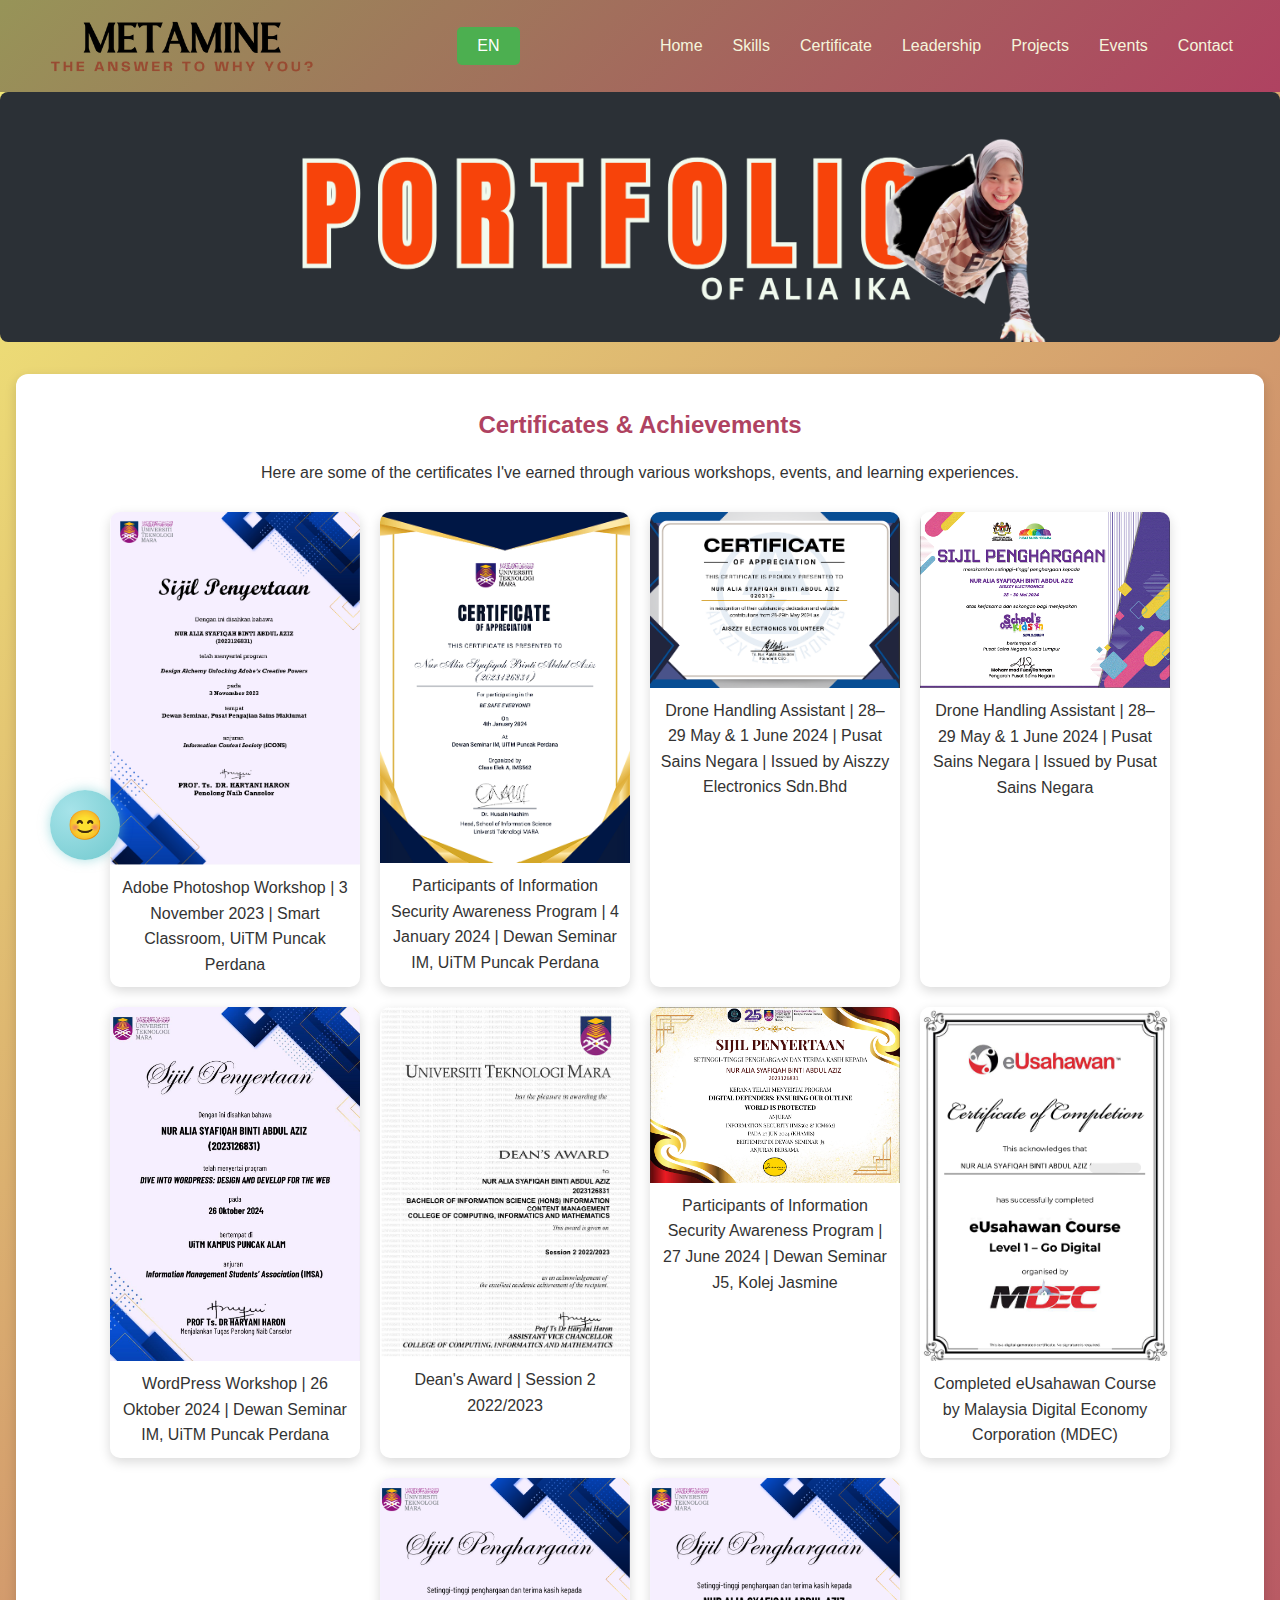
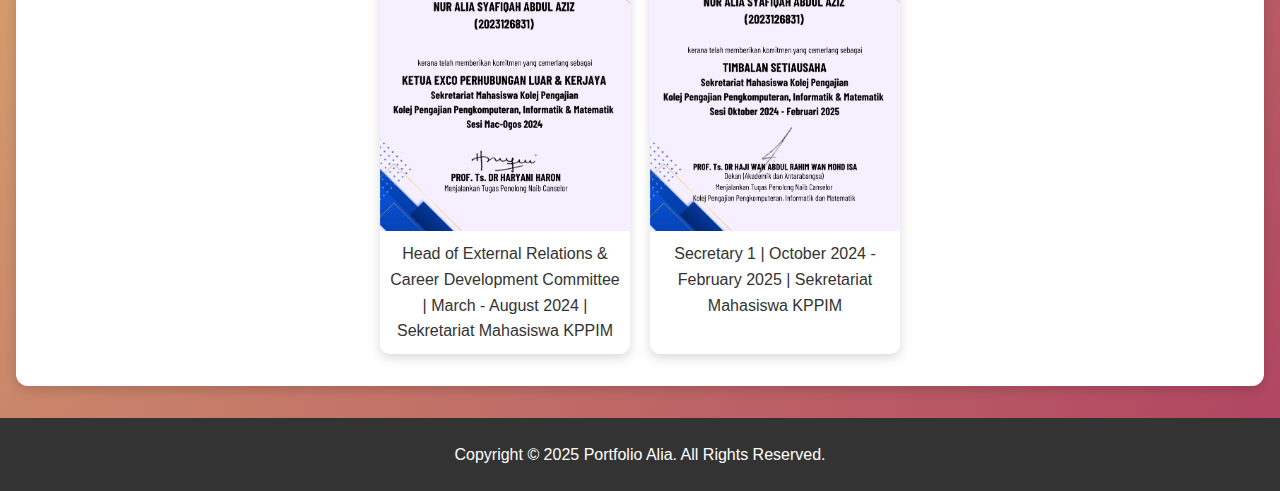
<file: portfolio-alia-latest/certificate.html>
<!DOCTYPE html>
<html lang="en">
<head>
  <meta charset="UTF-8">
  <meta name="viewport" content="width=device-width, initial-scale=1.0">
  <title>Certificates - Portfolio Alia</title>
  <link rel="stylesheet" href="style.css">
  <script src="script.js" defer></script>
  <style>
    .cert-section {
      padding: 2rem;
      text-align: center;
    }

    .cert-section h2 {
      color: #af4261;
      margin-bottom: 1rem;
    }

    .cert-gallery {
      display: flex;
      flex-wrap: wrap;
      gap: 20px;
      justify-content: center;
    }

    .cert-card {
      width: 250px;
      background: white;
      border-radius: 10px;
      box-shadow: 0 4px 12px rgba(0,0,0,0.15);
      overflow: hidden;
      transition: transform 0.3s ease;
    }

    .cert-card img {
      width: 100%;
      display: block;
    }

    .cert-card p {
      padding: 10px;
      font-weight: 500;
    }

    .cert-card:hover {
      transform: scale(1.05);
    }
  </style>
</head>

<body>
  <header>
    <div class="logo-container">
      <img src="picture/logowebsite.png" alt="Logo" class="logo">
    </div>
    <div class="menu-toggle" id="mobile-menu">
      <span class="bar"></span>
      <span class="bar"></span>
      <span class="bar"></span>
    </div>
    <button id="language-toggle">EN</button>
    <nav>
      <ul id="nav-list">
        <li><a href="index.html">Home</a></li>
        <li><a href="skills.html">Skills</a></li>
        <li><a href="certificate.html">Certificate</a></li>
        <li><a href="leadership.html">Leadership</a></li>
        <li><a href="projects.html">Projects</a></li>
        <li><a href="events.html">Events</a></li>
        <li><a href="contact.html">Contact</a></li>
      </ul>
    </nav>
  </header>

  <img src="picture/bannerbaru.png" alt="Page Banner" class="banner-img">

  <section class="cert-section">
    <h2 data-en="Certificates & Achievements" data-my="Sijil & Pencapaian">Certificates & Achievements</h2>
    <p data-en="Here are some of the certificates I've earned through various workshops, events, and learning experiences." data-my="Berikut adalah beberapa sijil yang telah saya perolehi melalui bengkel, acara, dan pengalaman pembelajaran.">
      Here are some of the certificates I've earned through various workshops, events, and learning experiences.
    </p>
<br>
    <div class="cert-gallery">
      <div class="cert-card">
        <img src="picture/cert/adobe.jpg" alt="Certificate 1">
        <p>Adobe Photoshop Workshop | 3 November 2023 | Smart Classroom, UiTM Puncak Perdana</p>
      </div>
      <div class="cert-card">
        <img src="picture/cert/security.png" alt="Certificate 2">
        <p>Participants of Information Security Awareness Program | 4 January 2024 | Dewan Seminar IM, UiTM Puncak Perdana</p>
      </div>
      <div class="cert-card">
        <img src="picture/cert/aizzy.png" alt="Certificate 3">
        <p>Drone Handling Assistant | 28–29 May & 1 June 2024 | Pusat Sains Negara | Issued by Aiszzy Electronics Sdn.Bhd</p>
      </div>
      <div class="cert-card">
        <img src="picture/cert/psn.png" alt="Certificate 4">
        <p>Drone Handling Assistant | 28–29 May & 1 June 2024 | Pusat Sains Negara | Issued by Pusat Sains Negara</p>
      </div>
      <div class="cert-card">
        <img src="picture/cert/wp.jpg" alt="Certificate 5">
        <p>WordPress Workshop | 26 Oktober 2024 | Dewan Seminar IM, UiTM Puncak Perdana</p>
      </div>
      <div class="cert-card">
        <img src="picture/cert/deans.png" alt="Certificate 6">
        <p>Dean's Award | Session 2 2022/2023</p>
      </div>
      <div class="cert-card">
        <img src="picture/cert/digitalliteracy.png" alt="Certificate 7">
        <p>Participants of Information Security Awareness Program | 27 June 2024 | Dewan Seminar J5, Kolej Jasmine</p>
      </div>
      <div class="cert-card">
        <img src="picture/cert/eusahawan.png" alt="Certificate 8">
        <p>Completed eUsahawan Course by Malaysia Digital Economy Corporation (MDEC)</p>
      </div>
      <div class="cert-card">
        <img src="picture/cert/smf.png" alt="Certificate 9">
        <p>Head of External Relations & Career Development Committee | March - August 2024 | Sekretariat Mahasiswa KPPIM</p>
      </div>
      <div class="cert-card">
        <img src="picture/cert/susmf.png" alt="Certificate 10">
        <p>Secretary 1 | October 2024 - February 2025 | Sekretariat Mahasiswa KPPIM</p>
      </div>
      <!-- Add more certificates as needed -->
    </div>
  </section>

  <footer>
    <p>Copyright &copy; 2025 Portfolio Alia. All Rights Reserved.</p>
    <div class="wandering-blob" id="wanderingBlob">
  <div class="blob-face" id="blobFace">😊</div>
</div>
  </footer>
</body>
</html>
</file>
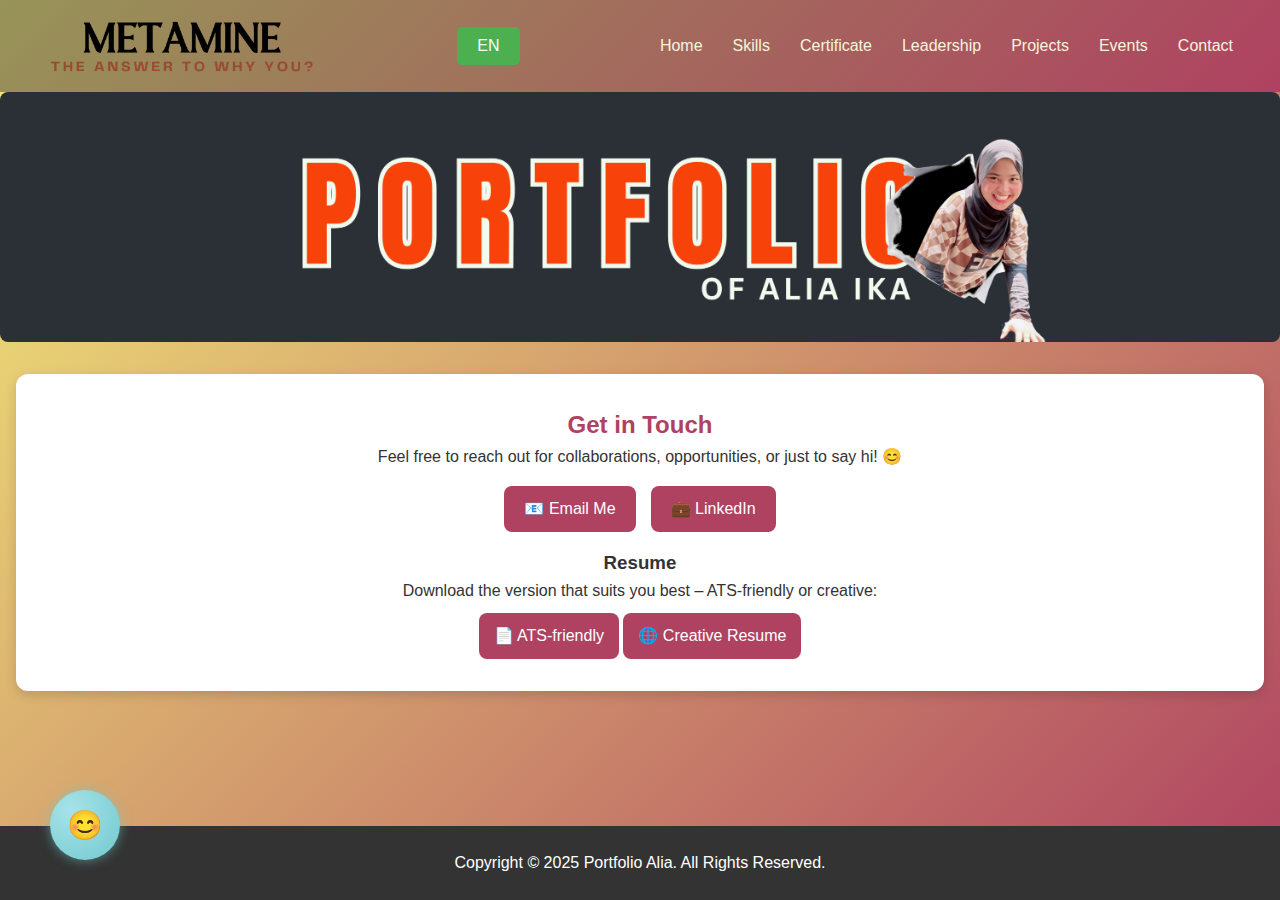
<file: portfolio-alia-latest/contact.html>
<!DOCTYPE html>
<html lang="en">
<head>
  <meta charset="UTF-8">
  <meta name="viewport" content="width=device-width, initial-scale=1.0">
  <title>Contact - Portfolio Alia</title>
  <link rel="stylesheet" href="style.css">
  <script src="script.js" defer></script>
</head>

<body>
  <header>
    <div class="logo-container">
      <img src="picture/logowebsite.png" alt="Logo" class="logo">
  </div>
    <div class="menu-toggle" id="mobile-menu">
      <span class="bar"></span>
      <span class="bar"></span>
      <span class="bar"></span>
    </div>
    <button id="language-toggle">EN</button>
    <nav>
      <ul id="nav-list">
        <li><a href="index.html">Home</a></li>
        <li><a href="skills.html">Skills</a></li>
        <li><a href="certificate.html">Certificate</a></li>
        <li><a href="leadership.html">Leadership</a></li>
        <li><a href="projects.html">Projects</a></li>
        <li><a href="events.html">Events</a></li>
        <li><a href="contact.html" class="active">Contact</a></li>
      </ul>
    </nav>
  </header>
  <img src="picture/bannerbaru.png" alt="Page Banner" class="banner-img">
  
  <section id="contact">
    <h2 data-en="Get in Touch" data-my="Hubungi Saya">Get in Touch</h2>
<p data-en="Feel free to reach out for collaborations, opportunities, or just to say hi! 😊" data-my="Sila hubungi saya untuk kerjasama, peluang, atau sekadar untuk menyapa! 😊">
  Feel free to reach out for collaborations, opportunities, or just to say hi! 😊
</p>

<div class="contact-links">
 <a 
  href="https://mail.google.com/mail/?view=cm&fs=1&to=aliasyafiqah133@gmail.com&su=Let's%20Connect&body=Hi%20Alia,%0AI%20saw%20your%20portfolio!" 
  target="_blank" 
  class="contact-item">
  📧 Email Me
</a>
  <a href="https://www.linkedin.com/in/alia-syafiqah-abdul-aziz-7aaa2b21b?utm_source=share&utm_campaign=share_via&utm_content=profile&utm_medium=android_app" target="_blank" class="contact-item" data-en="💼 LinkedIn" data-my="💼 LinkedIn">💼 LinkedIn</a>
</div>

<h3 data-en="Resume" data-my="Resume">Resume</h3>
<p data-en="Download the version that suits you best – ATS-friendly or creative:" data-my="Muat turun versi yang paling sesuai dengan anda – ATS-friendly atau kreatif:">Download the version that suits you best – ATS-friendly or creative:</p>
<a href="https://drive.google.com/uc?export=download&id=1xLyp6UvvO52sxz0cA9V6JH7LzKE-cnKw" download="RESUME_ALIA_LATEST" download class="resume-button" data-en="📄 ATS-friendly" data-my="📄 ATS-friendly">📄 ATS-friendly</a>
<a href="https://drive.google.com/uc?export=download&id=1RjrmqpzzzO4w8Bhku-ZGSsTNqpOWs9bd" download="creativeresume_alia" download class="resume-button" data-en="🌐 Creative Resume" data-my="🌐 Resume Kreatif">🌐 Creative Resume</a>
  </section>

  <footer>
    <p>Copyright &copy; 2025 Portfolio Alia. All Rights Reserved.</p>
    <div class="wandering-blob" id="wanderingBlob">
  <div class="blob-face" id="blobFace">😊</div>
</div>
  </footer>
</body>
</html>
</file>
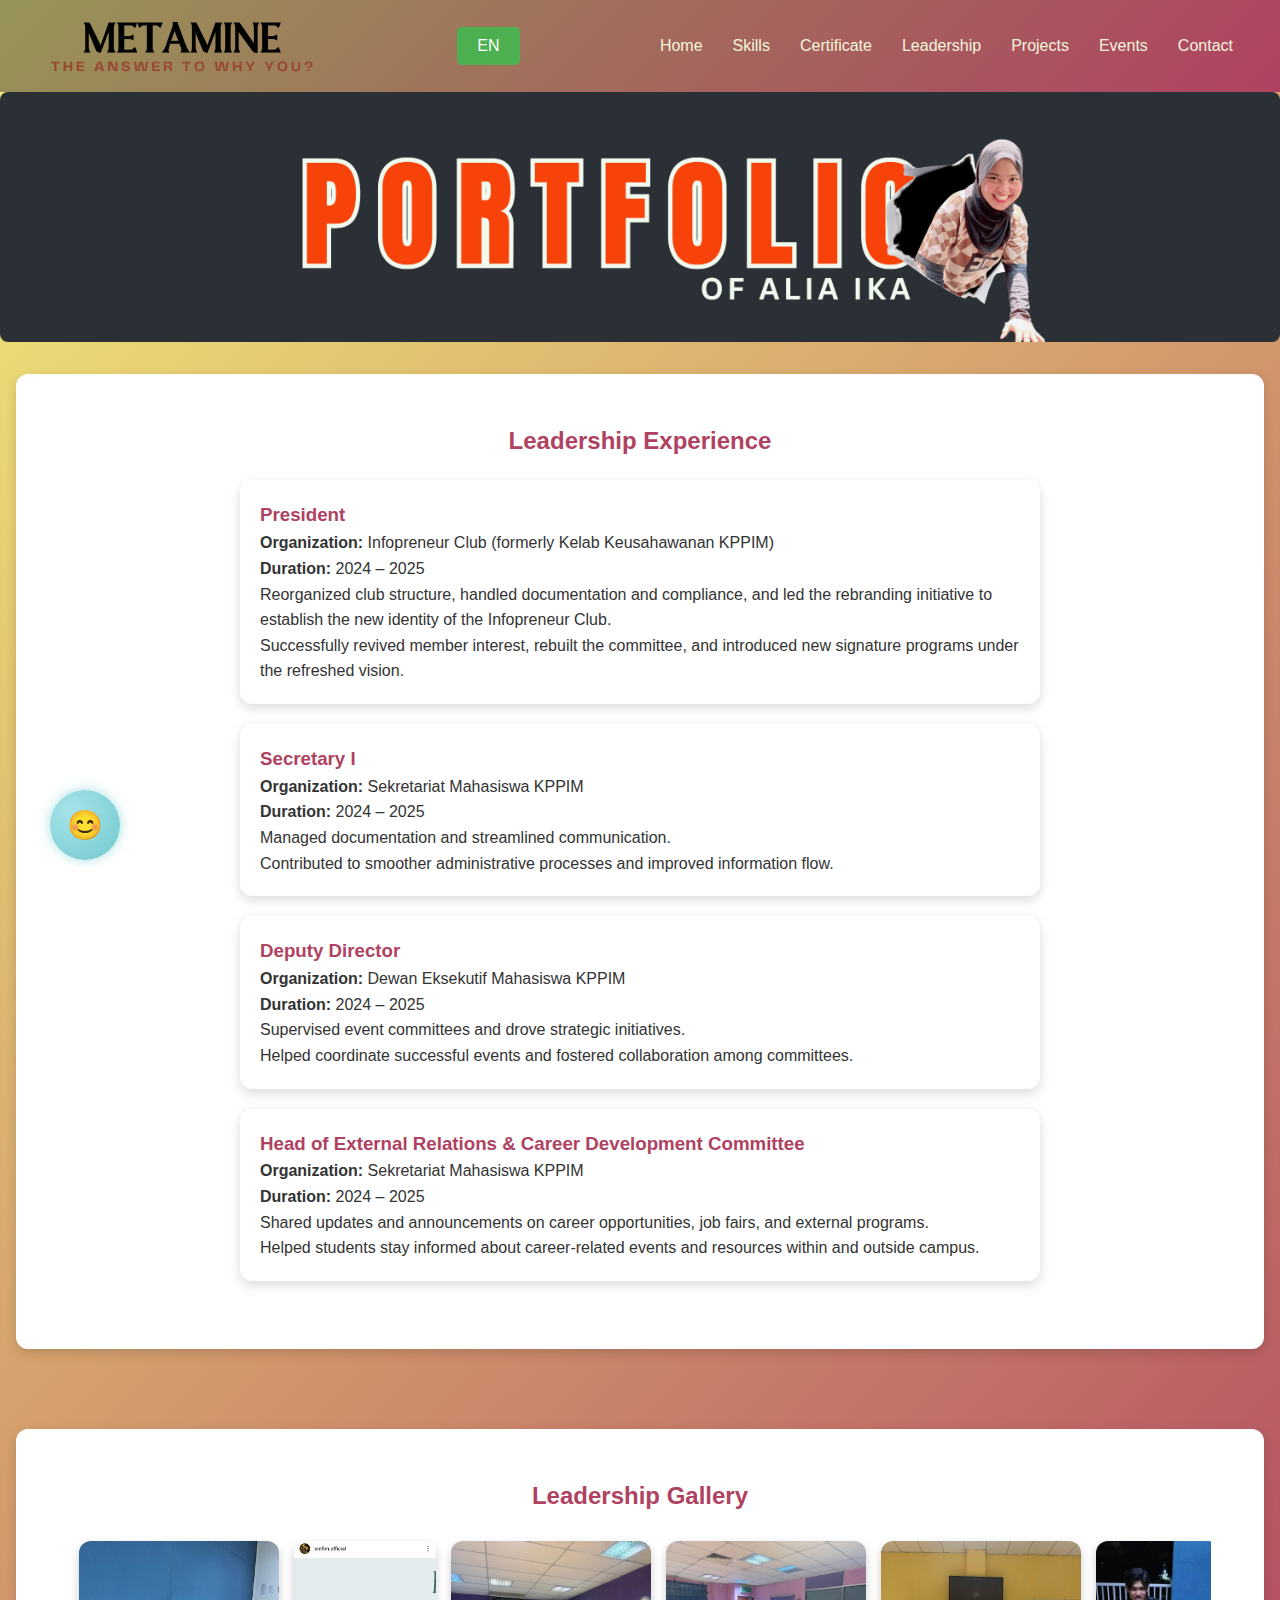
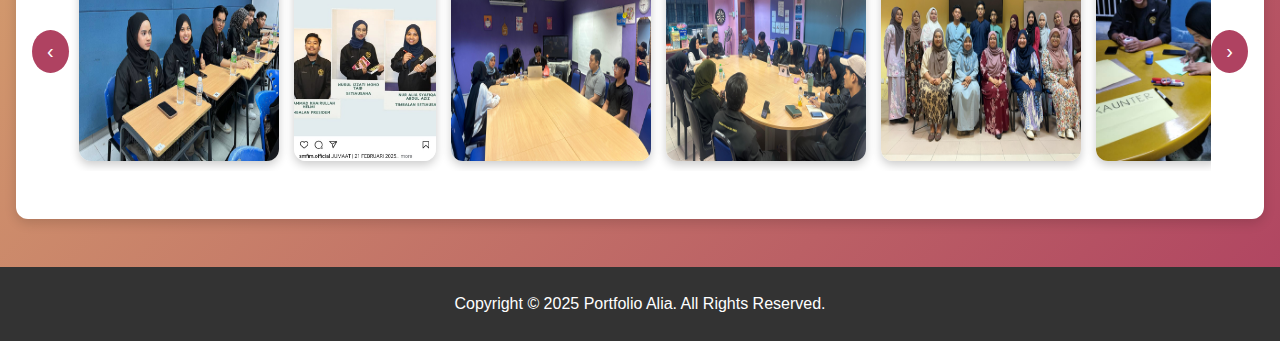
<file: portfolio-alia-latest/leadership.html>
<!DOCTYPE html>
<html lang="en">
<head>
  <meta charset="UTF-8">
  <meta name="viewport" content="width=device-width, initial-scale=1.0">
  <title>Leadership - Portfolio Alia</title>
  <link rel="stylesheet" href="style.css">
  <script src="script.js" defer></script>
</head>
<body>
  <header>
    <div class="logo-container">
      <img src="picture/logowebsite.png" alt="Logo" class="logo">
  </div>
    <div class="menu-toggle" id="mobile-menu">
      <span class="bar"></span>
      <span class="bar"></span>
      <span class="bar"></span>
    </div>
    <button id="language-toggle">EN</button>
    <nav>
      <ul id="nav-list">
        <li><a href="index.html">Home</a></li>
        <li><a href="skills.html">Skills</a></li>
        <li><a href="certificate.html">Certificate</a></li>
        <li><a href="leadership.html" class="active">Leadership</a></li>
        <li><a href="projects.html">Projects</a></li>
        <li><a href="events.html">Events</a></li>
        <li><a href="contact.html">Contact</a></li>
      </ul>
    </nav>
  </header>
  <img src="picture/bannerbaru.png" alt="Page Banner" class="banner-img">
  
  <section id="leadership">
  <h2 data-en="Leadership Experience" data-my="Pengalaman Kepimpinan">Leadership Experience</h2>
  <div class="timeline">

    <div class="timeline-item">
      <div class="timeline-content">
        <h3 data-en="President" data-my="Presiden">President</h3>
        <p><strong data-en="Organization:" data-my="Organisasi:">Organization:</strong> Infopreneur Club (formerly Kelab Keusahawanan KPPIM)</p>
        <p><strong data-en="Duration:" data-my="Tempoh:">Duration:</strong> 2024 – 2025</p>
        <p data-en="Reorganized club structure, handled documentation and compliance, and led the rebranding initiative to establish the new identity of the Infopreneur Club." 
           data-my="Menyusun semula struktur kelab, mengurus dokumentasi dan pematuhan, serta menerajui penjenamaan semula kelab kepada identiti baru iaitu Infopreneur Club.">
           Reorganized club structure, handled documentation and compliance, and led the rebranding initiative to establish the new identity of the Infopreneur Club.
        </p>
        <p data-en="Successfully revived member interest, rebuilt the committee, and introduced new signature programs under the refreshed vision." 
           data-my="Berjaya menghidupkan kembali minat ahli, membina semula jawatankuasa, dan memperkenalkan program utama di bawah visi baharu.">
           Successfully revived member interest, rebuilt the committee, and introduced new signature programs under the refreshed vision.
        </p>
      </div>
    </div>

    <div class="timeline-item">
      <div class="timeline-content">
        <h3 data-en="Secretary I" aria-details="Setiusaha Kerja 1">Secretary I</h3>
        <p><strong data-en="Organization:" data-my="Organisasi:">Organization:</strong> Sekretariat Mahasiswa KPPIM</p>
        <p><strong data-en="Duration:" data-my="Tempoh:">Duration:</strong> 2024 – 2025</p>
        <p data-en="Managed documentation and streamlined communication." 
           data-my="Mengurus dokumentasi dan melancarkan komunikasi.">
           Managed documentation and streamlined communication.
        </p>
        <p data-en="Contributed to smoother administrative processes and improved information flow." 
           data-my="Menyumbang kepada proses pentadbiran yang lebih lancar dan aliran maklumat yang lebih baik.">
           Contributed to smoother administrative processes and improved information flow.
        </p>
      </div>
    </div>

    <div class="timeline-item">
      <div class="timeline-content">
        <h3 data-en="Deputy Director" data-my="Timbalan Pengarah">Deputy Director</h3>
        <p><strong data-en="Organization:" data-my="Organisasi:">Organization:</strong> Dewan Eksekutif Mahasiswa KPPIM</p>
        <p><strong data-en="Duration:" data-my="Tempoh:">Duration:</strong> 2024 – 2025</p>
        <p data-en="Supervised event committees and drove strategic initiatives." 
           data-my="Menyelia jawatankuasa acara dan mendorong inisiatif strategik.">
           Supervised event committees and drove strategic initiatives.
        </p>
        <p data-en="Helped coordinate successful events and fostered collaboration among committees." 
           data-my="Membantu menyelaras acara yang berjaya dan menggalakkan kerjasama antara jawatankuasa.">
           Helped coordinate successful events and fostered collaboration among committees.
        </p>
      </div>
    </div>

    <div class="timeline-item">
      <div class="timeline-content">
        <h3 data-en="Head of External Relations & Career Development Committee" data-my="Ketua Exco Kerjaya & Perhubungan Luar">Head of External Relations & Career Development Committee</h3>
        <p><strong data-en="Organization:" data-my="Organisasi:">Organization:</strong> Sekretariat Mahasiswa KPPIM</p>
        <p><strong data-en="Duration:" data-my="Tempoh:">Duration:</strong> 2024 – 2025</p>
        <p data-en="Shared updates and announcements on career opportunities, job fairs, and external programs." 
           data-my="Berkongsi maklumat dan pengumuman berkaitan peluang kerjaya, ekspo pekerjaan dan program luar.">
           Shared updates and announcements on career opportunities, job fairs, and external programs.
        </p>
        <p data-en="Helped students stay informed about career-related events and resources within and outside campus." 
           data-my="Membantu pelajar mengikuti perkembangan acara dan sumber kerjaya di dalam dan luar kampus.">
           Helped students stay informed about career-related events and resources within and outside campus.
        </p>
      </div>
    </div>

  </div>
</section>

<section class="gallery-section">
  <h2 class="gallery-title" data-en="Leadership Gallery" data-my="Galeri Kepimpinan">Leadership Gallery</h2>
  <div class="gallery-wrapper">
    <button class="scroll-btn left" onclick="scrollGallery(-1)">&#8249;</button>
    <div class="gallery-scroll" id="leadershipGallery">
      <img src="picture/events/dem.jpg" alt="Leadership Event 1" class="gallery-item">
      <img src="picture/events/ig.jpg" alt="Leadership Event 2" class="gallery-item">
      <img src="picture/events/iv.jpg" alt="Leadership Event 3" class="gallery-item">
      <img src="picture/events/meeting.jpg" alt="Leadership Event 4" class="gallery-item">
      <img src="picture/events/press.jpg" alt="Leadership Event 5" class="gallery-item">
      <img src="picture/events/smf.jpg" alt="Leadership Event 6" class="gallery-item">
      <img src="picture/events/pres.jpg" alt="Leadership Event 7" class="gallery-item">
    </div>
    <button class="scroll-btn right" onclick="scrollGallery(1)">&#8250;</button>
  </div>
</section>
  
  <style>
    @media (max-width: 768px) {
      .timeline-item {
        padding: 15px;
      }
      .gallery-container {
        flex-direction: column;
        align-items: center;
      }
    }
  </style>
<footer>
    <p>Copyright &copy; 2025 Portfolio Alia. All Rights Reserved.</p>
    <div class="wandering-blob" id="wanderingBlob">
  <div class="blob-face" id="blobFace">😊</div>
</div>
  </footer>
</body>
</html>
</file>
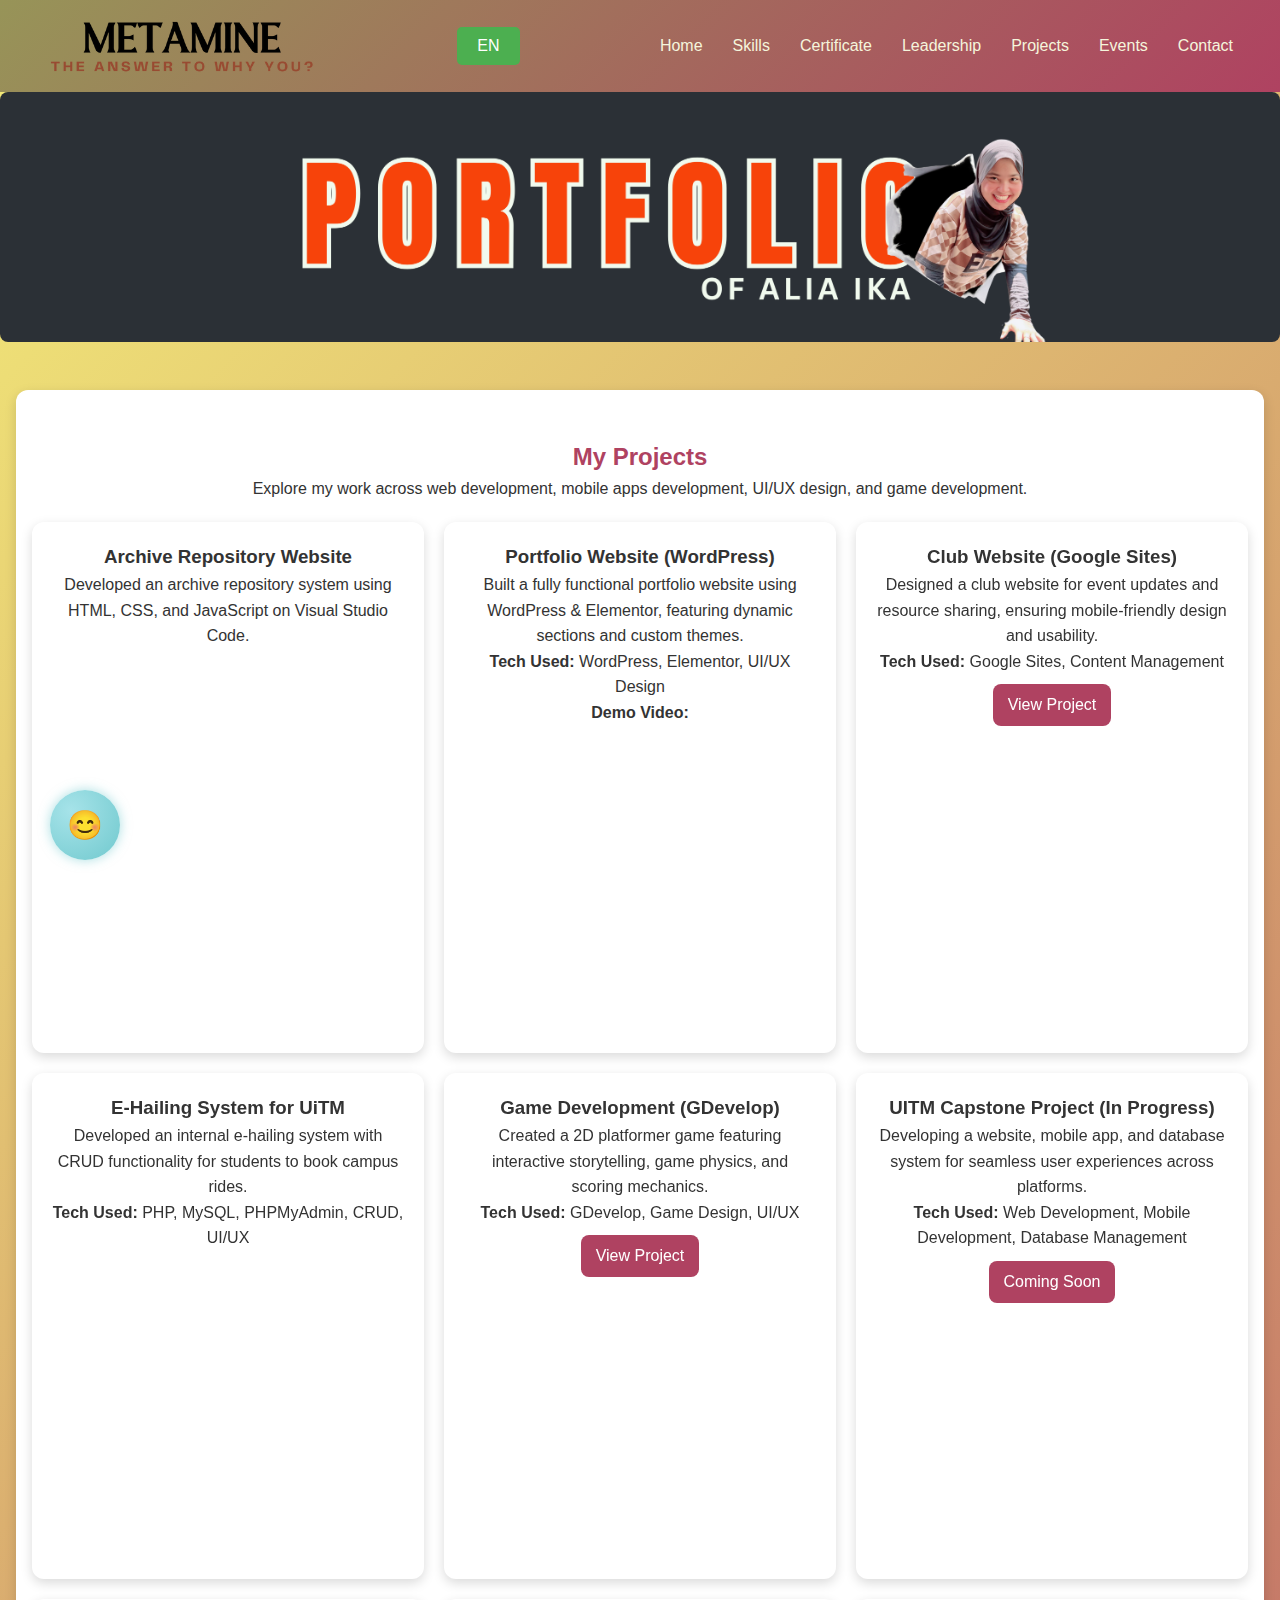
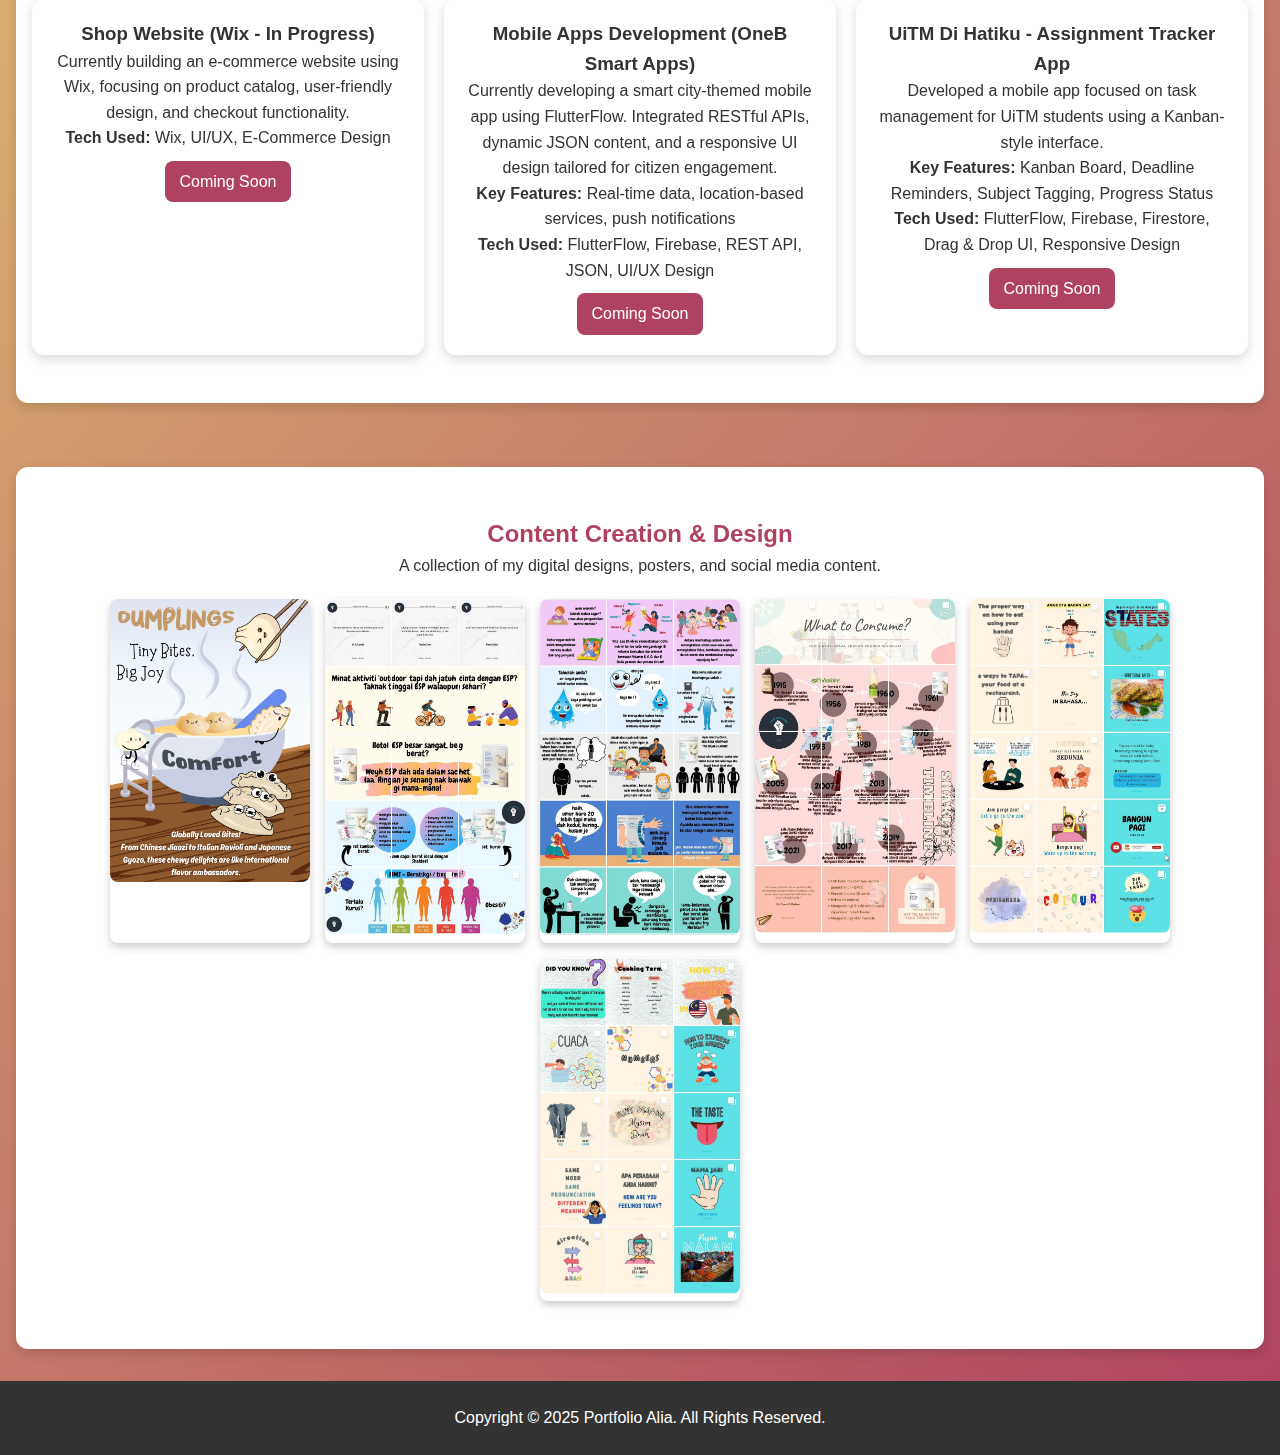
<file: portfolio-alia-latest/projects.html>
<!DOCTYPE html>
<html lang="en">
<head>
  <meta charset="UTF-8">
  <meta name="viewport" content="width=device-width, initial-scale=1.0">
  <title>Projects - Portfolio Alia</title>
  <link rel="stylesheet" href="style.css">
  <script src="script.js" defer></script>
</head>
<body>
  <header>
    <div class="logo-container">
      <img src="picture/logowebsite.png" alt="Logo" class="logo">
  </div>
    <div class="menu-toggle" id="mobile-menu">
      <span class="bar"></span>
      <span class="bar"></span>
      <span class="bar"></span>
    </div>
    <button id="language-toggle">EN</button>
    <nav>
      <ul id="nav-list">
        <li><a href="index.html">Home</a></li>
        <li><a href="skills.html" class="active">Skills</a></li>
        <li><a href="certificate.html">Certificate</a></li>
        <li><a href="leadership.html">Leadership</a></li>
        <li><a href="projects.html">Projects</a></li>
        <li><a href="events.html">Events</a></li>
        <li><a href="contact.html">Contact</a></li>
      </ul>
    </nav>
  </header>
  <img src="picture/bannerbaru.png" alt="Page Banner" class="banner-img">
  <div style="text-align:center; margin-bottom: 1rem;">
  </div>
  
  <section id="projects">
    <h2 data-en="My Projects" data-my="Projek Saya">My Projects</h2>
    <div class="projects-container">
    <p data-en="Explore my work across web development, mobile apps development, UI/UX design, and game development." 
       data-my="Terokai hasil kerja saya dalam pembangunan web, pembangunan aplikasi mudah alih, reka bentuk UI/UX, dan pembangunan permainan.">
       Explore my work across web development, mobile apps development, UI/UX design, and game development.</p>
     </div>

    <div class="projects-grid">
      
      <div class="project-card">
        <h3 data-en="Archive Repository Website" data-my="Laman Web Arkib Repository">Archive Repository Website</h3>
      <p data-en="Developed an archive repository system using HTML, CSS, and JavaScript on Visual Studio Code, designed for efficient content organization and management."
         data-my="Membangunkan sistem arkib menggunakan HTML, CSS, dan JavaScript di Visual Studio Code, direka untuk pengurusan kandungan yang cekap.">
         Developed an archive repository system using HTML, CSS, and JavaScript on Visual Studio Code.</p>
      <iframe width="100%" height="300" src="https://drive.google.com/file/d/15dteQ3_gisRp9yF0zodu-1Cs4xb4KhxS/preview" frameborder="0" allowfullscreen> </iframe>
      </div>
      
      <div class="project-card">
  <h3 data-en="Portfolio Website (WordPress)" data-my="Laman Web Portfolio (WordPress)">Portfolio Website (WordPress)</h3>
  <p data-en="Built a fully functional portfolio website using WordPress & Elementor, featuring dynamic sections and custom themes."
     data-my="Membangunkan laman web portfolio sepenuhnya menggunakan WordPress & Elementor dengan seksyen dinamik dan tema tersuai.">
     Built a fully functional portfolio website using WordPress & Elementor, featuring dynamic sections and custom themes.
  </p>
  <p><strong data-en="Tech Used:" data-my="Teknologi Digunakan:">Tech Used:</strong> WordPress, Elementor, UI/UX Design</p>
  <p><strong data-en="Demo Video:" data-my="Video Demo:">Demo Video:</strong></p>
  <iframe src="https://drive.google.com/file/d/1ohyJGt50dA2beVzR2vwMwUFKrZDIuXaD/preview" width="100%" height="300" frameborder="0" allow="autoplay" allowfullscreen></iframe>
</div>

<div class="project-card">
  <h3 data-en="Club Website (Google Sites)" data-my="Laman Web Kelab (Google Sites)">Club Website (Google Sites)</h3>
  <p data-en="Designed a club website for event updates and resource sharing, ensuring mobile-friendly design and usability." 
     data-my="Reka bentuk laman web kelab untuk kemas kini acara dan perkongsian sumber dengan reka bentuk mesra pengguna.">
     Designed a club website for event updates and resource sharing, ensuring mobile-friendly design and usability.
  </p>
  <p><strong data-en="Tech Used:" data-my="Teknologi Digunakan:">Tech Used:</strong> Google Sites, Content Management</p>
  <a href="https://sites.google.com/view/entclubpundana" class="project-link" data-en="View Project" data-my="Lihat Projek">View Project</a>
</div>

<div class="project-card">
  <h3 data-en="E-Hailing System for UiTM" data-my="Sistem E-Hailing untuk UiTM">E-Hailing System for UiTM</h3>
  <p data-en="Developed an internal e-hailing system with CRUD functionality for students to book campus rides." 
     data-my="Membangunkan sistem e-hailing dalaman dengan fungsi CRUD untuk pelajar menempah perjalanan kampus.">
     Developed an internal e-hailing system with CRUD functionality for students to book campus rides.
  </p>
  <p><strong data-en="Tech Used:" data-my="Teknologi Digunakan:">Tech Used:</strong> PHP, MySQL, PHPMyAdmin, CRUD, UI/UX</p>
  <iframe width="100%" height="300" src="https://www.youtube.com/embed/Dmsq54o6SLo" title="YouTube video player" frameborder="0" allow="autoplay; clipboard-write; encrypted-media;" allowfullscreen></iframe>
</div>

<div class="project-card">
  <h3 data-en="Game Development (GDevelop)" data-my="Pembangunan Permainan (GDevelop)">Game Development (GDevelop)</h3>
  <p data-en="Created a 2D platformer game featuring interactive storytelling, game physics, and scoring mechanics." 
     data-my="Mencipta permainan platformer 2D yang menampilkan penceritaan interaktif, fizik permainan, dan mekanik markah.">
     Created a 2D platformer game featuring interactive storytelling, game physics, and scoring mechanics.
  </p>
  <p><strong data-en="Tech Used:" data-my="Teknologi Digunakan:">Tech Used:</strong> GDevelop, Game Design, UI/UX</p>
  <a href="https://gd.games/games/57facdb2-5c75-40a9-9ce9-b768cadc12f3" class="project-link" data-en="View Project" data-my="Lihat Projek">View Project</a>
</div>

<div class="project-card">
  <h3 data-en="UITM Capstone Project (In Progress)" data-my="Projek Capstone UITM (Dalam Proses)">UITM Capstone Project (In Progress)</h3>
  <p data-en="Developing a website, mobile app, and database system for seamless user experiences across platforms." 
     data-my="Membangunkan laman web, aplikasi mudah alih, dan sistem pangkalan data untuk pengalaman pengguna yang lancar.">
     Developing a website, mobile app, and database system for seamless user experiences across platforms.
  </p>
  <p><strong data-en="Tech Used:" data-my="Teknologi Digunakan:">Tech Used:</strong> Web Development, Mobile Development, Database Management</p>
  <a href="#" class="project-link" data-en="Coming Soon" data-my="Akan Datang">Coming Soon</a>
</div>

<div class="project-card">
  <h3 data-en="Shop Website (Wix - In Progress)" data-my="Laman Web Kedai (Wix - Dalam Proses)">Shop Website (Wix - In Progress)</h3>
  <p data-en="Currently building an e-commerce website using Wix, focusing on product catalog, user-friendly design, and checkout functionality." 
     data-my="Sedang membina laman web e-dagang menggunakan Wix, fokus pada katalog produk, reka bentuk mesra pengguna, dan fungsi pembayaran.">
     Currently building an e-commerce website using Wix, focusing on product catalog, user-friendly design, and checkout functionality.
  </p>
  <p><strong data-en="Tech Used:" data-my="Teknologi Digunakan:">Tech Used:</strong> Wix, UI/UX, E-Commerce Design</p>
  <a href="#" class="project-link" data-en="Coming Soon" data-my="Akan Datang">Coming Soon</a>
</div>

<div class="project-card">
  <h3 data-en="Mobile Apps Development (OneB Smart Apps)" data-my="Pembangunan Aplikasi Mudah Alih (OneB Smart Apps)">Mobile Apps Development (OneB Smart Apps)</h3>
  <p data-en="Currently developing a smart city-themed mobile app using FlutterFlow. Integrated RESTful APIs, dynamic JSON content, and a responsive UI design tailored for citizen engagement." 
     data-my="Sedang membangunkan aplikasi mudah alih bertemakan bandaraya pintar menggunakan FlutterFlow. Diintegrasikan dengan RESTful API, kandungan dinamik JSON dan reka bentuk UI responsif untuk penglibatan warga.">
     Currently developing a smart city-themed mobile app using FlutterFlow. Integrated RESTful APIs, dynamic JSON content, and a responsive UI design tailored for citizen engagement.
  </p>
  <p><strong data-en="Key Features:" data-my="Ciri Utama:">Key Features:</strong> Real-time data, location-based services, push notifications</p>
  <p><strong data-en="Tech Used:" data-my="Teknologi Digunakan:">Tech Used:</strong> FlutterFlow, Firebase, REST API, JSON, UI/UX Design</p>
  <a href="#" class="project-link" data-en="Coming Soon" data-my="Akan Datang">Coming Soon</a>
</div>

<div class="project-card">
  <h3 data-en="UiTM Di Hatiku - Assignment Tracker App" data-my="UiTM Di Hatiku - Aplikasi Penjejak Tugasan">UiTM Di Hatiku - Assignment Tracker App</h3>
  <p data-en="Developed a mobile app focused on task management for UiTM students using a Kanban-style interface. Users can organize assignments by subject, track deadlines, and move tasks across custom statuses (To Do, In Progress, Done)." 
     data-my="Membangunkan aplikasi mudah alih untuk pengurusan tugasan pelajar UiTM dengan antara muka gaya Kanban. Pengguna boleh mengurus tugasan mengikut subjek, menjejak tarikh akhir, dan mengalihkan tugasan antara status tersuai (Perlu Dilakukan, Sedang Dilakukan, Selesai).">
     Developed a mobile app focused on task management for UiTM students using a Kanban-style interface.
  </p>
  <p><strong data-en="Key Features:" data-my="Ciri Utama:">Key Features:</strong> Kanban Board, Deadline Reminders, Subject Tagging, Progress Status</p>
  <p><strong data-en="Tech Used:" data-my="Teknologi Digunakan:">Tech Used:</strong> FlutterFlow, Firebase, Firestore, Drag & Drop UI, Responsive Design</p>
  <a href="#" class="project-link" data-en="Coming Soon" data-my="Akan Datang">Coming Soon</a>
</div>
</section>

  <section id="content-creation">
    <h2 data-en="Content Creation & Design" data-my="Kandungan & Reka Bentuk">Content Creation & Design</h2>
    <div class="content-container">
    <p data-en="A collection of my digital designs, posters, and social media content." 
       data-my="Koleksi reka bentuk digital, poster, dan kandungan media sosial saya.">
       A collection of my digital designs, posters, and social media content.</p>
      </div>
      
    <div class="gallery-container">
      <div class="gallery-item">
        <img src="picture/content/dumplings.jpg" alt="Poster Design 1" class="expandable">
      </div>
      <div class="gallery-item">
        <img src="picture/content/ig.jpg" alt="Social Media Content" class="expandable">
      </div>
      <div class="gallery-item">
        <img src="picture/content/ig2.jpg" alt="Advertisement Design" class="expandable">
      </div>
      <div class="gallery-item">
        <img src="picture/content/ig3.jpg" alt="Advertisement Design" class="expandable">
      </div>
      <div class="gallery-item">
        <img src="picture/content/ig4.jpg" alt="Advertisement Design" class="expandable">
      </div>
      <div class="gallery-item">
        <img src="picture/content/ig5.jpg" alt="Advertisement Design" class="expandable">
      </div>
    </div>
  
    <!-- Full-Screen Modal with Navigation -->
    <div id="image-modal" class="modal">
      <span class="close">&times;</span>
      <img class="modal-content" id="modal-img">
      <span class="prev" id="prev">&lt;</span>
      <span class="next" id="next">&gt;</span>
    </div>
  </section>  
  
  
  <style>
    @media (max-width: 768px) {
      .projects-grid {
        grid-template-columns: 1fr;
      }
    }
  </style>
<footer>
    <p>Copyright &copy; 2025 Portfolio Alia. All Rights Reserved.</p>
    <div class="wandering-blob" id="wanderingBlob">
  <div class="blob-face" id="blobFace">😊</div>
</div>
  </footer>
</body>
</html>
</file>
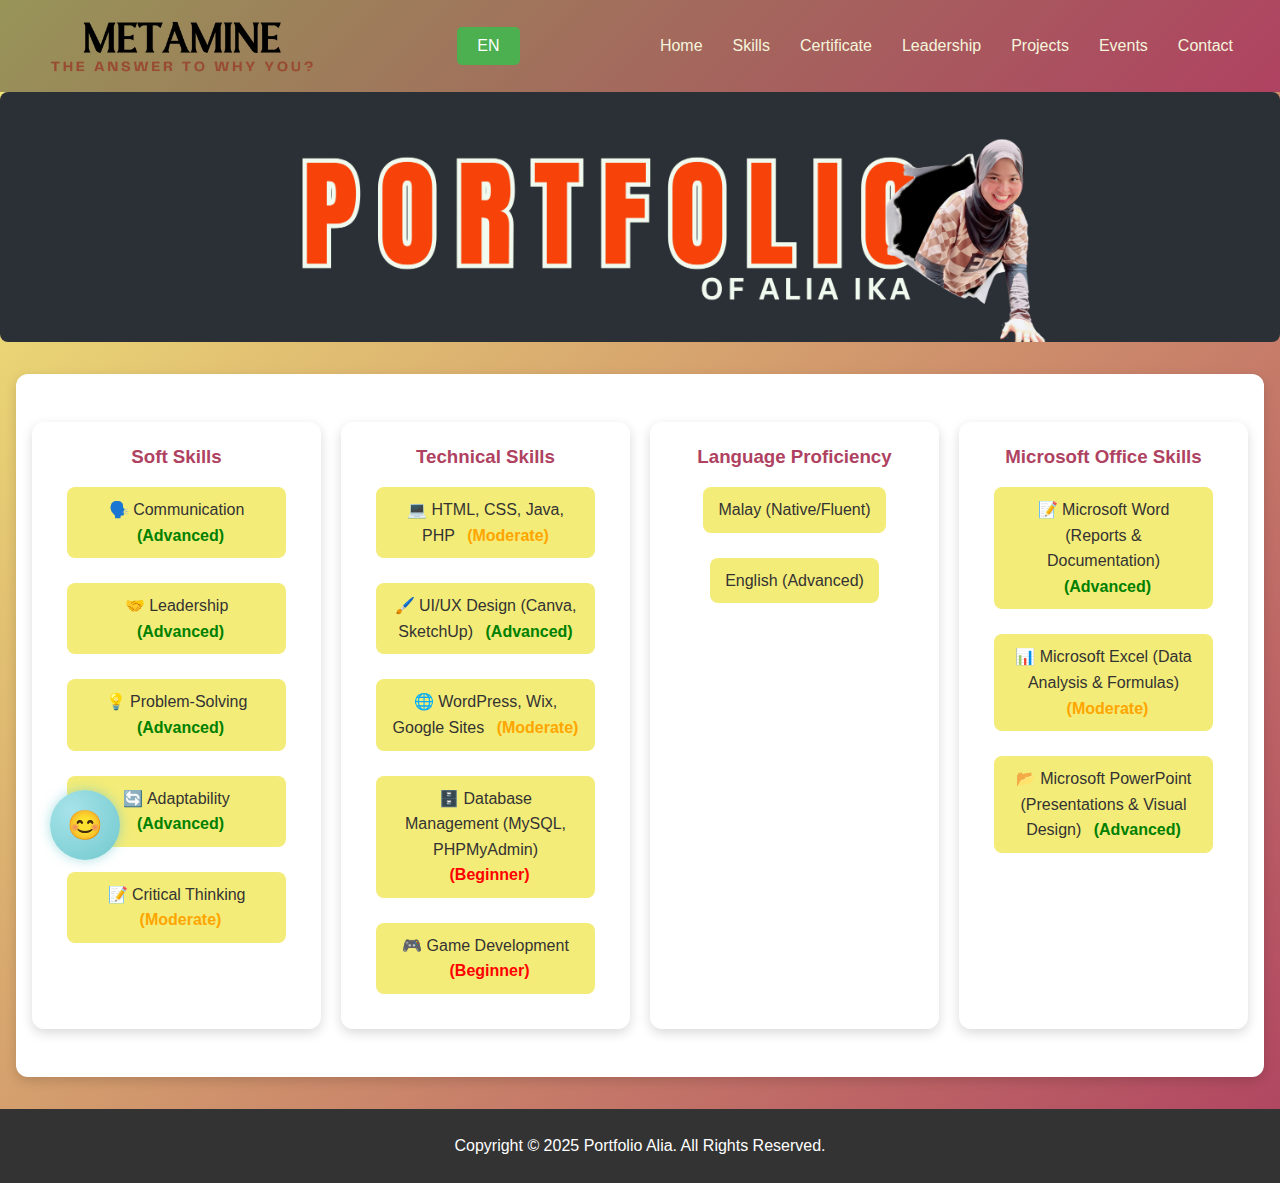
<file: portfolio-alia-latest/skills.html>
<!DOCTYPE html>
<html lang="en">
<head>
  <meta charset="UTF-8">
  <meta name="viewport" content="width=device-width, initial-scale=1.0">
  <title>Skills - Portfolio Alia</title>
  <link rel="stylesheet" href="style.css">
  <script src="script.js" defer></script>
</head>
<body>
  <header>
    <div class="logo-container">
      <img src="picture/logowebsite.png" alt="Logo" class="logo">
  </div>
    <div class="menu-toggle" id="mobile-menu">
      <span class="bar"></span>
      <span class="bar"></span>
      <span class="bar"></span>
    </div>
    <button id="language-toggle">EN</button>
    <nav>
      <ul id="nav-list">
        <li><a href="index.html">Home</a></li>
        <li><a href="skills.html" class="active">Skills</a></li>
        <li><a href="certificate.html">Certificate</a></li>
        <li><a href="leadership.html">Leadership</a></li>
        <li><a href="projects.html">Projects</a></li>
        <li><a href="events.html">Events</a></li>
        <li><a href="contact.html">Contact</a></li>
      </ul>
    </nav>
  </header>

  <img src="picture/bannerbaru.png" alt="Page Banner" class="banner-img">

  <section id="skills">
    <div class="skills-container">
<!-- Soft Skills Section -->
<div class="skills-category">
  <h3 data-en="Soft Skills" data-my="Kemahiran Insaniah">Soft Skills</h3>
  <ul class="skills-list">
    <li class="skill-item" data-en="🗣️ Communication" data-my="🗣️ Komunikasi">🗣️ Communication <span class="level advanced" data-en="(Advanced)" data-my="(Lanjutan)">(Advanced)</span></li>
    <li class="skill-item" data-en="🤝 Leadership" data-my="🤝 Kepimpinan">🤝 Leadership <span class="level advanced" data-en="(Advanced)" data-my="(Lanjutan)">(Advanced)</span></li>
    <li class="skill-item" data-en="💡 Problem-Solving" data-my="💡 Penyelesaian Masalah">💡 Problem-Solving <span class="level advanced" data-en="(Advanced)" data-my="(Lanjutan)">(Advanced)</span></li>
    <li class="skill-item" data-en="🔄 Adaptability" data-my="🔄 Kebolehsuaian">🔄 Adaptability <span class="level advanced" data-en="(Advanced)" data-my="(Lanjutan)">(Advanced)</span></li>
    <li class="skill-item" data-en="📝 Critical Thinking" data-my="📝 Pemikiran Kritis">📝 Critical Thinking <span class="level moderate" data-en="(Moderate)" data-my="(Sederhana)">(Moderate)</span></li>
  </ul>
</div>

<!-- Technical Skills Section -->
<div class="skills-category">
  <h3 data-en="Technical Skills" data-my="Kemahiran Teknikal">Technical Skills</h3>
  <ul class="skills-list">
    <li class="skill-item" data-en="💻 HTML, CSS, Java, PHP" data-my="💻 HTML, CSS, Java, PHP">💻 HTML, CSS, Java, PHP <span class="level moderate" data-en="(Moderate)" data-my="(Sederhana)">(Moderate)</span></li>
    <li class="skill-item" data-en="🖌️ UI/UX Design (Canva, SketchUp)" data-my="🖌️ Reka Bentuk UI/UX (Canva, SketchUp)">🖌️ UI/UX Design (Canva, SketchUp) <span class="level advanced" data-en="(Advanced)" data-my="(Lanjutan)">(Advanced)</span></li>
    <li class="skill-item" data-en="🌐 WordPress, Wix, Google Sites" data-my="🌐 WordPress, Wix, Google Sites">🌐 WordPress, Wix, Google Sites <span class="level moderate" data-en="(Moderate)" data-my="(Sederhana)">(Moderate)</span></li>
    <li class="skill-item" data-en="🗄️ Database Management (MySQL, PHPMyAdmin)" data-my="🗄️ Pengurusan Pangkalan Data (MySQL, PHPMyAdmin)">🗄️ Database Management (MySQL, PHPMyAdmin) <span class="level beginner" data-en="(Beginner)" data-my="(Pemula)">(Beginner)</span></li>
    <li class="skill-item" data-en="🎮 Game Development" data-my="🎮 Pembangunan Permainan">🎮 Game Development <span class="level beginner" data-en="(Beginner)" data-my="(Pemula)">(Beginner)</span></li>
  </ul>
</div>

<!-- Language Proficiency Section -->
<div class="skills-category">
  <h3 data-en="Language Proficiency" data-my="Kecekapan Bahasa">Language Proficiency</h3>
  <ul class="skills-list">
    <li class="skill-item" data-en="Malay (Native/Fluent)" data-my="Bahasa Melayu (Bahasa Ibunda)">Malay (Native/Fluent)</li>
    <li class="skill-item" data-en="English (Advanced)" data-my="Bahasa Inggeris (Lanjutan)">English (Advanced)</li>
  </ul>
</div>

<!-- Microsoft Office Skills Section -->
<div class="skills-category">
  <h3 data-en="Microsoft Office Skills" data-my="Kemahiran Microsoft Office">Microsoft Office Skills</h3>
  <ul class="skills-list">
    <li class="skill-item" data-en="📝 Microsoft Word (Reports & Documentation)" data-my="📝 Microsoft Word (Laporan & Dokumentasi)">📝 Microsoft Word (Reports & Documentation) <span class="level advanced" data-en="(Advanced)" data-my="(Lanjutan)">(Advanced)</span></li>
    <li class="skill-item" data-en="📊 Microsoft Excel (Data Analysis & Formulas)" data-my="📊 Microsoft Excel (Analisis Data & Formula)">📊 Microsoft Excel (Data Analysis & Formulas) <span class="level moderate" data-en="(Moderate)" data-my="(Sederhana)">(Moderate)</span></li>
    <li class="skill-item" data-en="📂 Microsoft PowerPoint (Presentations & Visual Design)" data-my="📂 Microsoft PowerPoint (Pembentangan & Reka Bentuk Visual)">📂 Microsoft PowerPoint (Presentations & Visual Design) <span class="level advanced" data-en="(Advanced)" data-my="(Lanjutan)">(Advanced)</span></li>
  </ul>
</div>

    </div>
  </section>
  

<style>
  @media (max-width: 768px) {
    .skills-container {
      flex-direction: column;
    }
  }
</style>
<footer>
    <p>Copyright &copy; 2025 Portfolio Alia. All Rights Reserved.</p>
    <div class="wandering-blob" id="wanderingBlob">
  <div class="blob-face" id="blobFace">😊</div>
</div>
  </footer>
</body>
</html>
</file>
<file: portfolio-alia-latest/style.css>
* {
    margin: 0;
    padding: 0;
    box-sizing: border-box;
    font-family: 'Segoe UI', Tahoma, Geneva, Verdana, sans-serif;
  }
  
  .logo-container {
    display: flex;
    align-items: center;
}

.logo {
    width: 300px; /* Adjusted size */
    height: auto;
    transition: transform 0.3s ease; /* Smooth hover transition */
}

.logo:hover {
    transform: scale(1.1); /* Enlarges logo when hovered */
}

  body {
    background: linear-gradient(135deg, #f3ec78, #af4261);
    color: #333;
    line-height: 1.6;
    display: flex;
    flex-direction: column;
    min-height: 100vh;
  }
  
  header {
    background: linear-gradient(135deg, #979458, #af4261);
    color: white;
    padding: 1rem 2rem;
    position: sticky;
    top: 0;
    z-index: 1000;
    display: flex;
    justify-content: space-between;
    align-items: center;
  }
  
  .menu-toggle {
    display: none;
    flex-direction: column;
    cursor: pointer;
  }
  
  .menu-toggle .bar {
    background: black;
    height: 3px;
    width: 25px;
    margin: 3px 0;
  }
  
  header nav ul {
    list-style: none;
    display: flex;
  }
  
  header nav ul li {
    margin: 0 15px;
  }
  
  header nav ul li a {
    color: beige;
    text-decoration: none;
    transition: color 0.3s;
  }
  
  header nav ul li a:hover {
    color: #f3ec78;
  }
  
  .hero {
    text-align: center;
    padding: 3rem 1rem;
    background: #833ab4;
    color: white;
    border-radius: 0 0 30px 30px;
    box-shadow: 0 5px 15px rgba(0, 0, 0, 0.2);
  }
  
  
  section {
    padding: 3rem 1rem;
    margin: 2rem 1rem;
    background: white;
    border-radius: 12px;
    box-shadow: 0 4px 12px rgba(0, 0, 0, 0.15);
  }
  
  h2 {
    color: #af4261;
    text-align: center;
  }
  
  .skills-list, .leadership-list, .event-list {
    display: flex;
    justify-content: center;
    gap: 15px;
    flex-wrap: wrap;
  }
  
  .card {
    background: linear-gradient(145deg, #f3ec78, #af4261);
    color: white;
    padding: 1rem;
    width: 200px;
    border-radius: 12px;
    text-align: center;
    box-shadow: 2px 4px 10px rgba(0, 0, 0, 0.2);
    transition: transform 0.3s;
  }
  
  .card:hover {
    transform: translateY(-5px) scale(1.05);
  }

  .education-cards {
    display: flex;
    justify-content: center;
    flex-wrap: wrap;
    gap: 20px;
    margin-top: 1.5rem;
  }
  
  .education-cards .card {
    background: linear-gradient(145deg, #f3ec78, #af4261);
    color: white;
    padding: 1.5rem;
    width: 300px;
    border-radius: 12px;
    text-align: center;
    box-shadow: 2px 4px 10px rgba(0, 0, 0, 0.2);
  }
  
  .institution-logo {
    width: 80px;
    height: auto;
    margin: 10px auto;
    display: block;
  }
  
  .core-subjects {
    list-style: square;
    margin-top: 10px;
    padding-left: 20px;
    text-align: left;
    color: white;
  }

  /* Basic styling for the button */
  #language-toggle {
    background-color: #4CAF50; /* Green background */
    color: white;              /* White text color */
    font-size: 16px;           /* Font size */
    padding: 10px 20px;        /* Padding for top/bottom and left/right */
    border: none;              /* No border */
    border-radius: 5px;        /* Rounded corners */
    cursor: pointer;          /* Pointer cursor on hover */
    transition: background-color 0.3s ease; /* Smooth background change */
  }
  
  /* Fade Animation */
.project-card {
  transition: opacity 0.4s ease, transform 0.4s ease;
}

.project-card.hide {
  opacity: 0;
  transform: scale(0.95);
  pointer-events: none;
  position: absolute;
}

  /* Change button color on hover */
  #language-toggle:hover {
    background-color: #45a049; /* Darker green */
  }

  /* Optional: change the font family */
  #language-toggle {
    font-family: Arial, sans-serif;
  }
  
  .banner-img {
    width: 100%; /* Full width for responsiveness */
    max-height: 250px; /* Adjust this as per your image design */
    object-fit: cover; /* Maintain aspect ratio while covering */
    border-radius: 8px; /* Soft corners for a modern look */
  }

  .skills-container {
    display: flex;
    justify-content: space-between;
    flex-wrap: wrap;
    gap: 20px;
  }
  
  .skills-category {
    flex: 1;
    min-width: 250px;
    background: white;
    padding: 20px;
    border-radius: 12px;
    box-shadow: 0 4px 12px rgba(0, 0, 0, 0.15);
  }

  .skills-category h3 {
    text-align: center;
    color: #af4261;
  }

  .skills-list {
    list-style: none;
    padding: 10px;
  }

  .skill-item {
    padding: 10px;
    margin: 5px 0;
    background: #f3ec78;
    border-radius: 8px;
    text-align: center;
    transition: transform 0.3s, background 0.3s;
  }

  .skill-item:hover {
    background: #af4261;
    color: white;
    transform: scale(1.05);
  }

  .level {
    font-weight: bold;
    padding-left: 8px;
  }
  .advanced {
    color: green;
  }
  .moderate {
    color: orange;
  }
  .beginner {
    color: red;
  }

  .professional-summary {
  text-align: center;
  max-width: 800px; /* Adjust as needed */
  margin: 0 auto; /* Centers the block */
}

.content-container {
  text-align: center;
  max-width: 800px; /* Adjust as needed */
  margin: 0 auto; /* Centers the block */
}

.projects-container {
  text-align: center;
  max-width: 800px; /* Adjust as needed */
  margin: 0 auto; /* Centers the block */
}

.fun-container {
  text-align: center;
  max-width: 800px; /* Adjust as needed */
  margin: 0 auto; /* Centers the block */
}

.explore-more-container {
  text-align: center;
  max-width: 800px; /* Adjust as needed */
  margin: 0 auto; /* Centers the block */
}


  .timeline {
    position: relative;
    max-width: 800px;
    margin: auto;
  }

  .timeline-item {
    padding: 20px;
    margin: 20px 0;
    background: white;
    border-radius: 12px;
    box-shadow: 0 4px 12px rgba(0, 0, 0, 0.15);
    transition: transform 0.3s ease-in-out;
  }

  .timeline-item:hover {
    transform: scale(1.03);
  }

  .timeline-content h3 {
    color: #af4261;
  }
  
  footer {
    text-align: center;
    padding: 1.5rem;
    background: #333;
    color: white;
    margin-top: auto;
  }

  /*projects page*/
  .projects-grid {
    display: grid;
    grid-template-columns: repeat(auto-fit, minmax(300px, 1fr));
    gap: 20px;
    margin-top: 20px;
  }

  .project-card {
    background: white;
    padding: 20px;
    border-radius: 12px;
    box-shadow: 0 4px 12px rgba(0, 0, 0, 0.15);
    text-align: center;
    transition: transform 0.3s ease-in-out;
  }

  .project-card:hover {
    transform: scale(1.05);
  }

  .project-embed {
    width: 100%;
    height: 200px;
    border: none;
    margin-top: 10px;
  }

  .project-link {
    display: inline-block;
    margin-top: 10px;
    padding: 8px 15px;
    background: #af4261;
    color: white;
    text-decoration: none;
    border-radius: 8px;
    transition: background 0.3s ease-in-out;
  }

  .project-link:hover {
    background: #f3ec78;
    color: #333;
  }

  /* Profile Section Hover Effect */
  .profile-img-container {
      width: 80px;
      height: auto;
      margin: 1px auto;
      display: block;
    }
  
  .profile-img-container {
    display: flex;
    justify-content: center;
    flex-wrap: wrap;
    gap: 20px;
    margin-top: 1.5rem;
  }

  /* Key Skills Hover Effect */
  .skill-item {
    display: inline-block;
    padding: 10px 15px;
    background: #f3ec78;
    border-radius: 8px;
    margin: 5px;
    transition: background 0.3s ease-in-out;
  }
  .skill-item:hover {
    background: #af4261;
    color: white;
  }

  /*RESUME*/
  .resume-button {
    display: inline-block;
    margin-top: 10px;
    padding: 10px 15px;
    background: #af4261;
    color: white;
    text-decoration: none;
    border-radius: 8px;
    transition: background 0.3s ease-in-out;
  }

  .resume-button:hover {
    background: #f3ec78;
    color: #333;
  }

  /* CTA Button Hover Effect */
  .cta-button {
    display: inline-block;
    padding: 10px 20px;
    background: #af4261;
    color: white;
    text-decoration: none;
    border-radius: 8px;
    transition: transform 0.3s ease-in-out;
  }
  .cta-button:hover {
    transform: scale(1.1);
    background: #f3ec78;
    color: #333;
  }


  /* Fun Fact Hover Effect */
  .fun-fact-text {
    display: inline-block;
    padding: 10px 15px;
    border: 2px dashed #af4261;
    transition: transform 0.3s ease-in-out;
  }
  .fun-fact-text:hover {
    transform: rotate(5deg);
    background: #f3ec78;
  }

/*Gallery Swipe */
.gallery-section {
  text-align: center;
  margin: 3rem 1rem;
}

.gallery-title {
  color: #af4261;
  margin-bottom: 1rem;
}

.gallery-wrapper {
  position: relative;
  display: flex;
  align-items: center;
  overflow: hidden;
}

.gallery-scroll {
  display: flex;
  gap: 15px;
  overflow-x: auto;
  scroll-behavior: smooth;
  padding: 10px;
  max-width: 100%;
}

.gallery-scroll img {
  height: 220px;
  border-radius: 12px;
  box-shadow: 0 4px 10px rgba(0,0,0,0.2);
  transition: transform 0.3s ease;
}

.gallery-scroll img:hover {
  transform: scale(1.05);
}

.scroll-btn {
  background: #af4261;
  color: white;
  border: none;
  padding: 10px 15px;
  cursor: pointer;
  border-radius: 50%;
  font-size: 20px;
  z-index: 10;
}

.scroll-btn:hover {
  background: #f3ec78;
  color: #333;
}
/* Blob */
.wandering-blob {
  position: fixed;
  bottom: 40px;
  left: 50px;
  width: 70px;
  height: 70px;
  background: radial-gradient(circle at 30% 30%, #a6e3e9, #71c9ce);
  border-radius: 50%;
  z-index: 9999;
  transition: transform 0.3s ease, left 0.5s ease, bottom 0.5s ease;
  animation: floaty 3s ease-in-out infinite;
  box-shadow: 0 0 12px rgba(113, 201, 206, 0.6);
  cursor: grab;
  display: flex;
  align-items: center;
  justify-content: center;
}

.wandering-blob.dragging {
  animation: none;
  transition: none;
  cursor: grabbing;
}

.blob-face {
  font-size: 1.8rem;
  transition: transform 0.2s ease;
  pointer-events: none;
}

@keyframes floaty {
  0%, 100% { transform: translateY(0); }
  50% { transform: translateY(-6px); }
}

@keyframes bounce {
  0% { transform: translateY(-20px); }
  50% { transform: translateY(5px); }
  100% { transform: translateY(0); }
}


 /* Gallery Styling */
.gallery-container {
  display: flex;
  justify-content: center;
  flex-wrap: wrap;
  gap: 15px;
  margin-top: 20px;
}

.gallery-item {
  width: 200px;
  height: auto;
  border-radius: 8px;
  box-shadow: 0 4px 8px rgba(0, 0, 0, 0.2);
  transition: transform 0.3s ease-in-out;
  cursor: pointer;
}

.gallery-item img {
  width: 100%;
  border-radius: 8px;
}

.gallery-item:hover {
  transform: scale(1.05);
}

/* Modal Styling */
.modal {
  display: none;
  position: fixed;
  z-index: 1000;
  left: 0;
  top: 0;
  width: 100%;
  height: 100%;
  background-color: rgba(0, 0, 0, 0.8);
  justify-content: center;
  align-items: center;
  flex-direction: column;
}

.modal-content {
  max-width: 80%;
  max-height: 80%;
  border-radius: 10px;
}

/* Close Button */
.close {
  position: absolute;
  top: 20px;
  right: 30px;
  font-size: 40px;
  color: white;
  cursor: pointer;
}

/* Left & Right Navigation Arrows */
.prev, .next {
  position: absolute;
  top: 50%;
  font-size: 50px;
  color: white;
  cursor: pointer;
  transform: translateY(-50%);
  background: rgba(0, 0, 0, 0.5);
  padding: 10px 15px;
  border-radius: 50%;
  transition: background 0.3s ease;
}

.prev { left: 10px; }
.next { right: 10px; }

.prev:hover, .next:hover {
  background: rgba(255, 255, 255, 0.5);
  color: black;
}


  /* Contact */
  #contact {
    text-align: center;
    padding: 2rem;
    background: white;
    border-radius: 12px;
    box-shadow: 0 4px 12px rgba(0, 0, 0, 0.15);
  }

  .contact-links {
    display: flex;
    justify-content: center;
    gap: 15px;
    margin: 1rem 0;
  }

  .contact-item {
    padding: 10px 20px;
    background: #af4261;
    color: white;
    text-decoration: none;
    border-radius: 8px;
    transition: transform 0.3s, background 0.3s;
  }

  .contact-item:hover {
    transform: scale(1.1);
    background: #f3ec78;
    color: #333;
  }

  .contact-form {
    max-width: 400px;
    margin: auto;
    display: flex;
    flex-direction: column;
  }

  .contact-form label {
    text-align: left;
    margin-top: 10px;
  }

  .contact-form input, .contact-form textarea {
    width: 100%;
    padding: 10px;
    margin-top: 5px;
    border: 1px solid #ddd;
    border-radius: 6px;
  }

  .contact-form button {
    margin-top: 15px;
    padding: 10px;
    background: #af4261;
    color: white;
    border: none;
    border-radius: 6px;
    cursor: pointer;
    transition: background 0.3s;
  }

  .contact-form button:hover {
    background: #f3ec78;
    color: #333;
  }

  @media (max-width: 768px) {
    .menu-toggle {
      display: flex;
    }
  
    nav {
      display: none;
      width: 100%;
    }
  
    nav.active {
      display: block;
    }
  
    header nav ul {
      flex-direction: column;
      background: #333;
      text-align: center;
      width: 100%;
    }
  
    header nav ul li {
      margin: 10px 0;
    }
  }
</file>
